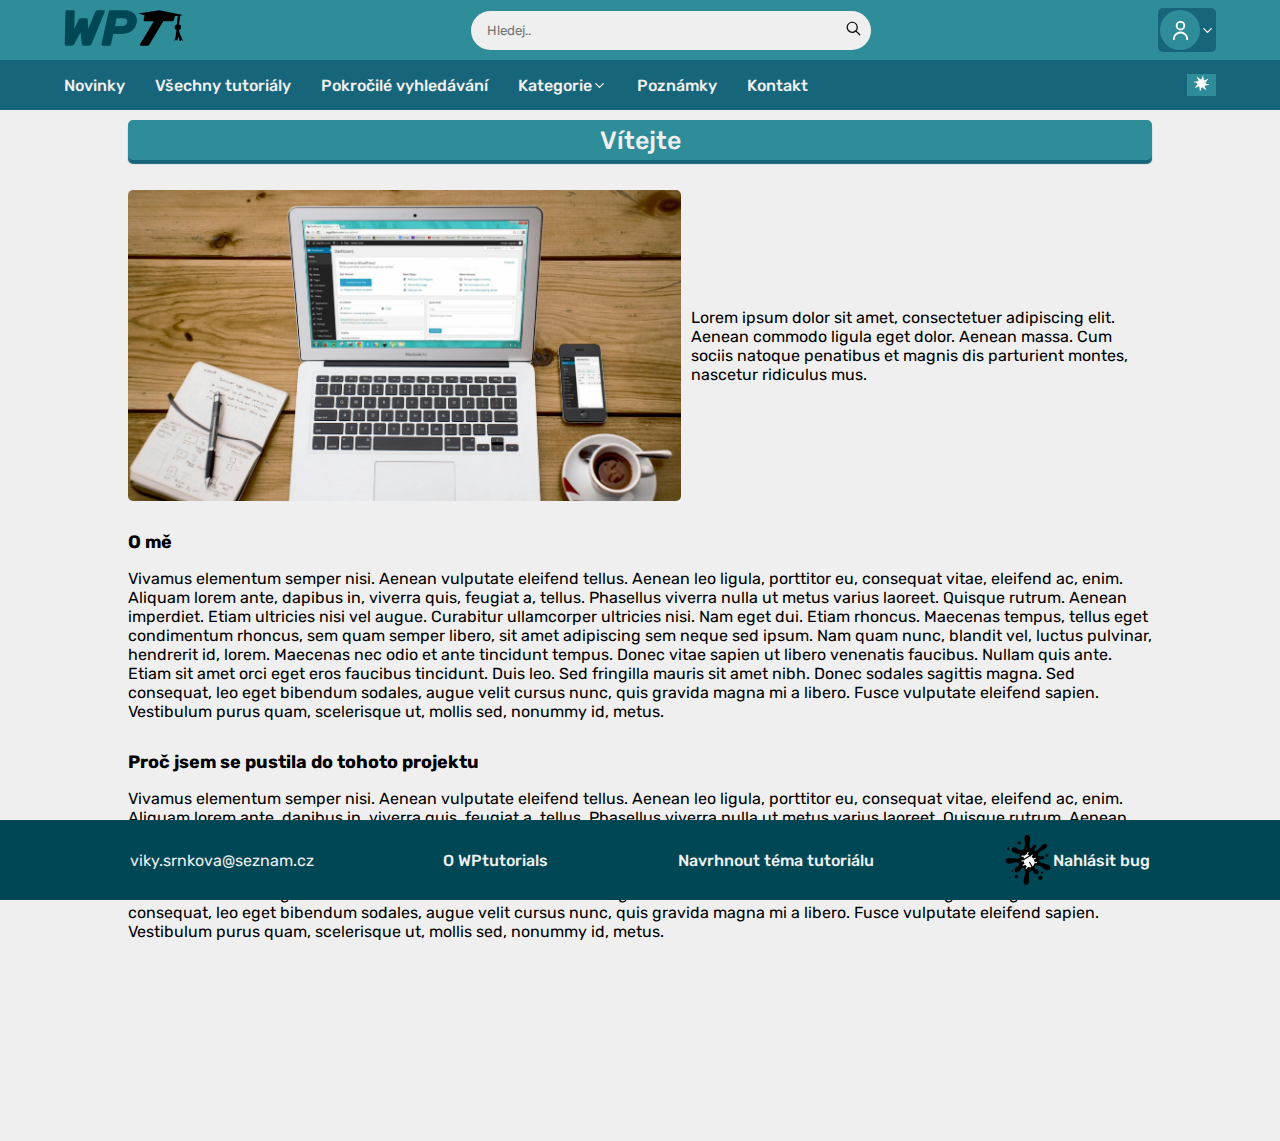
<file: index.html>
<!DOCTYPE html>
<html data-theme="light" lang="cs">
  <head>
    <meta name="viewport" content="width=device-width, initial-scale=1.0" />
    <title>WPtutorials</title>
    <link rel="preconnect" href="https://fonts.googleapis.com" />
    <link rel="preconnect" href="https://fonts.gstatic.com" crossorigin />
    <link
      href="https://fonts.googleapis.com/css2?family=Rubik:ital,wght@0,300;0,400;0,500;0,600;0,700;0,800;0,900;1,300;1,400;1,500;1,600;1,700;1,800;1,900&display=swap"
      rel="stylesheet"
    />
    <link
      rel="stylesheet"
      href="https://cdnjs.cloudflare.com/ajax/libs/font-awesome/4.7.0/css/font-awesome.min.css"
    />
    <link rel="stylesheet" href="/styles.css" />
  </head>
  <body>
    <header>
      <div class="top-line-content">
        <a href="/index.html">
          <img src="/img/WPT.svg" alt="logo" width="120" />
        </a>
        <div class="hamburger-menu">
          <button
            class="dark-mode-switch"
            type="button"
            aria-label="toggle dark mode"
          >
            <img src="/img/sun.svg" alt="sun" height="17" class="filter-w" />
          </button>
          <div class="search-items-b">
            <input
              class="search-container"
              type="text"
              placeholder="Hledej.."
              name="search"
            />
            <button class="search-button">
              <img src="/img/search.svg" alt="search" width="15" height="15" />
            </button>
          </div>
          <div class="bottom-line-burger">
            <div class="bottom-line-content-burger">
              <div class="bottom-line-anchors-burger">
                <a href="/index.html">Novinky</a>
                <a href="/archive.html">Všechny tutoriály</a>
                <a href="/page.html">Pokročilé vyhledávání</a>
                <a href="/archive.html">Kategorie </a>
                <a href="#todo-list">Poznámky</a>
                <a href="/contact.html">Kontakt</a>
              </div>
            </div>
          </div>
        </div>
        <div class="search-items">
          <input
            class="search-container"
            type="text"
            placeholder="Hledej.."
            name="search"
          />
          <button class="search-button">
            <img src="/img/search.svg" alt="search" width="15" height="15" />
          </button>
        </div>
        <div class="end-items">
          <div class="hamburger-icon">
            <div class="bar"></div>
            <div class="bar"></div>
            <div class="bar"></div>
          </div>
          <div class="user-drop" id="userDropdown" onclick="toggleDropdown()">
            <button type="button">
              <img
                src="/img/user.svg"
                alt="user"
                height="23"
                class="filter-w"
              />
            </button>
            <img
              src="/img/arrow.svg"
              alt="arrow"
              height="15"
              class="filter-w"
            />
            <div id="userDropdownContent" class="dropdown-content">
              <p>VikyVixxxen</p>
              <a href="#profile">Profil</a>
              <a href="#settings">Nastavení</a>
              <a href="#saved">Uložené</a>
              <a href="#logout">Odhlásit se</a>
            </div>
          </div>
        </div>
      </div>
      <div class="bottom-line">
        <div class="bottom-line-content">
          <div class="bottom-line-anchors">
            <a href="/index.html">Novinky</a>
            <a href="/archive.html">Všechny tutoriály</a>
            <a href="/page.html">Pokročilé vyhledávání</a>
            <div
              class="category-drop"
              id="categoryDropdown"
              onclick="toggleDropdownCat()"
            >
              <p class="cat-arrow">
                Kategorie
                <img
                  src="img/arrow.svg"
                  alt="arrow"
                  height="15"
                  class="filter-w"
                />
              </p>
              <div id="categoryDropdownContent" class="dropdown-content-cat">
                <a href="#styles">styly</a>
                <a href="#safety">bezpečnost</a>
                <a href="#navigation">navigace</a>
                <a href="#elements">prvky</a>
                <a href="#theme">šablona</a>
              </div>
            </div>
            <a href="#todo-list">Poznámky</a>
            <a href="/contact.html">Kontakt</a>
          </div>
          <div class="end-items-bottom">
            <button
              class="dark-mode-switch"
              type="button"
              data-theme-toggle
              aria-label="toggle dark mode"
            >
              <img src="/img/sun.svg" alt="sun" height="17" class="filter-w" />
            </button>
          </div>
        </div>
      </div>
    </header>
    <main>
      <header class="page-title">
        <h1 class="heading">Vítejte</h1>
      </header>
      <article class="content">
        <div class="container">
          <div class="home-look">
            <img class="home-img" src="img/intro.jpg" alt="image" />
            <p>
              Lorem ipsum dolor sit amet, consectetuer adipiscing elit. Aenean
              commodo ligula eget dolor. Aenean massa. Cum sociis natoque
              penatibus et magnis dis parturient montes, nascetur ridiculus mus.
            </p>
          </div>

          <h5 class="mt-5">O mě</h5>
          <p>
            Vivamus elementum semper nisi. Aenean vulputate eleifend tellus.
            Aenean leo ligula, porttitor eu, consequat vitae, eleifend ac, enim.
            Aliquam lorem ante, dapibus in, viverra quis, feugiat a, tellus.
            Phasellus viverra nulla ut metus varius laoreet. Quisque rutrum.
            Aenean imperdiet. Etiam ultricies nisi vel augue. Curabitur
            ullamcorper ultricies nisi. Nam eget dui. Etiam rhoncus. Maecenas
            tempus, tellus eget condimentum rhoncus, sem quam semper libero, sit
            amet adipiscing sem neque sed ipsum. Nam quam nunc, blandit vel,
            luctus pulvinar, hendrerit id, lorem. Maecenas nec odio et ante
            tincidunt tempus. Donec vitae sapien ut libero venenatis faucibus.
            Nullam quis ante. Etiam sit amet orci eget eros faucibus tincidunt.
            Duis leo. Sed fringilla mauris sit amet nibh. Donec sodales sagittis
            magna. Sed consequat, leo eget bibendum sodales, augue velit cursus
            nunc, quis gravida magna mi a libero. Fusce vulputate eleifend
            sapien. Vestibulum purus quam, scelerisque ut, mollis sed, nonummy
            id, metus.
          </p>
          <h5 class="mt-5">Proč jsem se pustila do tohoto projektu</h5>
          <p>
            Vivamus elementum semper nisi. Aenean vulputate eleifend tellus.
            Aenean leo ligula, porttitor eu, consequat vitae, eleifend ac, enim.
            Aliquam lorem ante, dapibus in, viverra quis, feugiat a, tellus.
            Phasellus viverra nulla ut metus varius laoreet. Quisque rutrum.
            Aenean imperdiet. Etiam ultricies nisi vel augue. Curabitur
            ullamcorper ultricies nisi. Nam eget dui. Etiam rhoncus. Maecenas
            tempus, tellus eget condimentum rhoncus, sem quam semper libero, sit
            amet adipiscing sem neque sed ipsum. Nam quam nunc, blandit vel,
            luctus pulvinar, hendrerit id, lorem. Maecenas nec odio et ante
            tincidunt tempus. Donec vitae sapien ut libero venenatis faucibus.
            Nullam quis ante. Etiam sit amet orci eget eros faucibus tincidunt.
            Duis leo. Sed fringilla mauris sit amet nibh. Donec sodales sagittis
            magna. Sed consequat, leo eget bibendum sodales, augue velit cursus
            nunc, quis gravida magna mi a libero. Fusce vulputate eleifend
            sapien. Vestibulum purus quam, scelerisque ut, mollis sed, nonummy
            id, metus.
          </p>
        </div>
      </article>
    </main>

    <footer class="actual-footer">
      <p class="left">viky.srnkova@seznam.cz</p>
      <a href="#about" class="right">O WPtutorials</a>
      <a href="#demand" class="left">Navrhnout téma tutoriálu</a>
      <div class="footer-bug">
        <div class="bugsplat">
          <img src="/img/bug.svg" alt="bug" height="17" class="filter-white" />
        </div>
        <a href="#bug" class="right">Nahlásit bug</a>
      </div>
      <script src="/main.js"></script>
    </footer>
  </body>
</html>
</file>
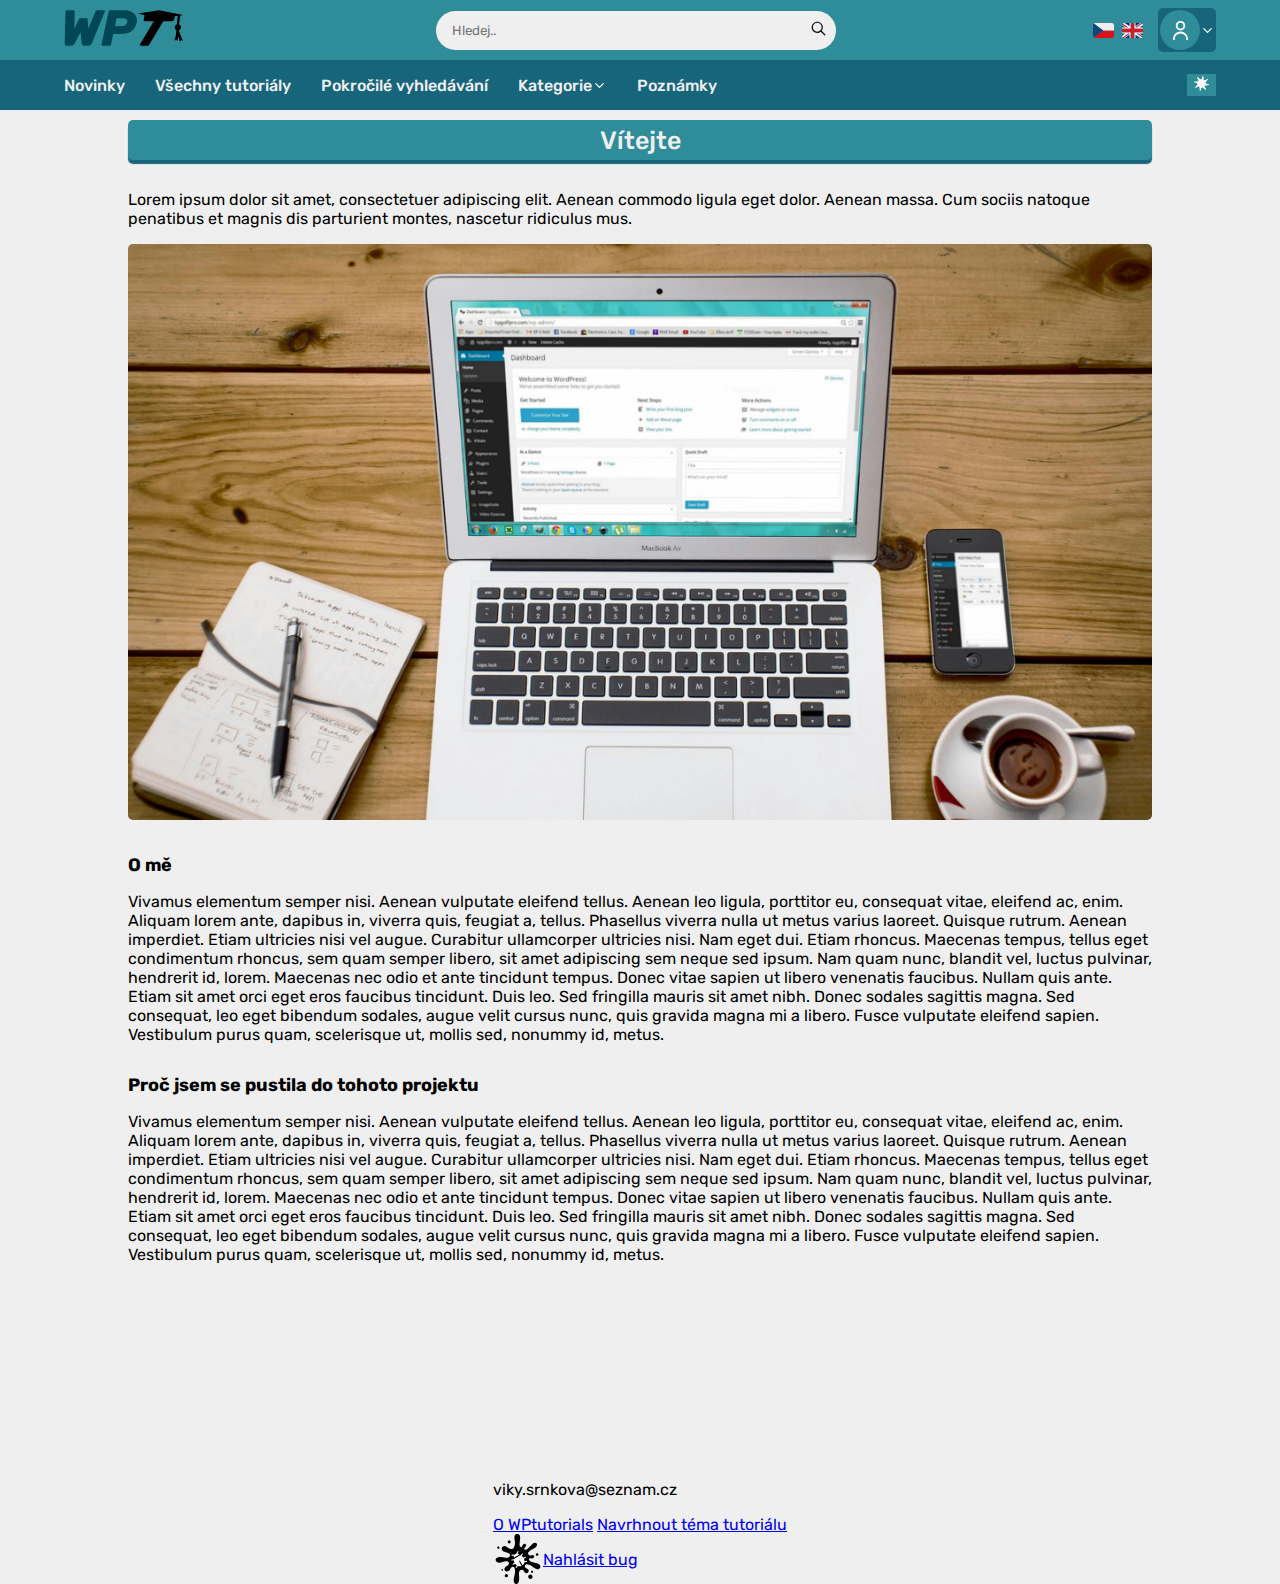
<file: cz/index.html>
<!DOCTYPE html>
<html data-theme="light">
  <head>
    <meta name="viewport" content="width=device-width, initial-scale=1.0" />
    <title>WPtutorials</title>
    <link rel="preconnect" href="https://fonts.googleapis.com" />
    <link rel="preconnect" href="https://fonts.gstatic.com" crossorigin />
    <link
      href="https://fonts.googleapis.com/css2?family=Rubik:ital,wght@0,300;0,400;0,500;0,600;0,700;0,800;0,900;1,300;1,400;1,500;1,600;1,700;1,800;1,900&display=swap"
      rel="stylesheet"
    />
    <link
      rel="stylesheet"
      href="https://cdnjs.cloudflare.com/ajax/libs/font-awesome/4.7.0/css/font-awesome.min.css"
    />
    <link rel="stylesheet" href="../styles.css" />
  </head>
  <body>
    <header class="czech">
      <div class="top-line-content">
        <a href="/cz/index.html">
          <img src="/img/WPT.svg" alt="logo" width="120" />
        </a>
        <div class="hamburger-menu">
          <button
            class="dark-mode-switch"
            type="button"
            aria-label="toggle dark mode"
          >
            <img src="/img/sun.svg" alt="sun" height="17" class="filter-w" />
          </button>
          <div class="search-items-b">
            <input
              class="search-container"
              type="text"
              placeholder="Hledej.."
              name="search"
            />
            <button class="search-button">
              <img src="/img/search.svg" alt="search" width="15" height="15" />
            </button>
          </div>
          <div class="bottom-line-burger">
            <div class="bottom-line-content-burger">
              <div class="bottom-line-anchors-burger">
                <a href="#news">Novinky</a>
                <a href="#archive">Všechny tutoriály</a>
                <a href="#search">Pokročilé vyhledávání</a>
                <a href="#categories">Kategorie </a>
                <a href="#todo-list">Poznámky</a>
              </div>
            </div>
          </div>
          <div class="flags-b">
            <img src="/img/czech.svg" alt="cz" height="21" id="czech-image-b" />
            <img
              src="/img/brit.svg"
              alt="eng"
              height="21"
              id="english-image-b"
            />
          </div>
        </div>

        <div class="search-items">
          <input
            class="search-container"
            type="text"
            placeholder="Hledej.."
            name="search"
          />
          <button class="search-button">
            <img src="/img/search.svg" alt="search" width="15" height="15" />
          </button>
        </div>

        <div class="end-items">
          <div class="flags">
            <img src="/img/czech.svg" alt="cz" height="21" id="czech-image" />
            <img src="/img/brit.svg" alt="eng" height="21" id="english-image" />
          </div>

          <div class="hamburger-icon">
            <div class="bar"></div>
            <div class="bar"></div>
            <div class="bar"></div>
          </div>
          <div class="user-drop" id="userDropdown" onclick="toggleDropdown()">
            <button type="button">
              <img
                src="/img/user.svg"
                alt="user"
                height="23"
                class="filter-w"
              />
            </button>
            <img
              src="/img/arrow.svg"
              alt="arrow"
              height="15"
              class="filter-w"
            />
            <div id="userDropdownContent" class="dropdown-content">
              <p>VikyVixxxen</p>
              <!-- Your dropdown content goes here -->
              <a href="#profile">Profil</a>
              <a href="#settings">Nastavení</a>
              <a href="#saved">Uložené</a>
              <a href="#logout">Odhlásit se</a>
            </div>
          </div>
        </div>
      </div>

      <div class="bottom-line">
        <div class="bottom-line-content">
          <div class="bottom-line-anchors">
            <a href="#news">Novinky</a>
            <a href="#archive">Všechny tutoriály</a>
            <a href="#search">Pokročilé vyhledávání</a>
            <div
              class="category-drop"
              id="categoryDropdown"
              onclick="toggleDropdownCat()"
            >
              <p class="cat-arrow">
                Kategorie
                <img
                  src="/img/arrow.svg"
                  alt="arrow"
                  height="15"
                  class="filter-w"
                />
              </p>
              <div id="categoryDropdownContent" class="dropdown-content-cat">
                <a href="#styles">styly</a>
                <a href="#safety">bezpečnost</a>
                <a href="#navigation">navigace</a>
                <a href="#elements">prvky</a>
                <a href="#theme">šablona</a>
              </div>
            </div>
            <a href="#todo-list">Poznámky</a>
          </div>
          <div class="end-items-bottom">
            <button
              class="dark-mode-switch"
              type="button"
              data-theme-toggle
              aria-label="toggle dark mode"
            >
              <img src="/img/sun.svg" alt="sun" height="17" class="filter-w" />
            </button>
          </div>
        </div>
      </div>
    </header>

    <main class="czech">
      <header class="page-title">
        <h1 class="heading">Vítejte</h1>
      </header>
      <article class="content">
        <div class="container">
          <p>
            Lorem ipsum dolor sit amet, consectetuer adipiscing elit. Aenean
            commodo ligula eget dolor. Aenean massa. Cum sociis natoque
            penatibus et magnis dis parturient montes, nascetur ridiculus mus.
          </p>
          <img class="home-img" src="../img/intro.jpg" alt="image" />

          <h5 class="mt-5">O mě</h5>
          <p>
            Vivamus elementum semper nisi. Aenean vulputate eleifend tellus.
            Aenean leo ligula, porttitor eu, consequat vitae, eleifend ac, enim.
            Aliquam lorem ante, dapibus in, viverra quis, feugiat a, tellus.
            Phasellus viverra nulla ut metus varius laoreet. Quisque rutrum.
            Aenean imperdiet. Etiam ultricies nisi vel augue. Curabitur
            ullamcorper ultricies nisi. Nam eget dui. Etiam rhoncus. Maecenas
            tempus, tellus eget condimentum rhoncus, sem quam semper libero, sit
            amet adipiscing sem neque sed ipsum. Nam quam nunc, blandit vel,
            luctus pulvinar, hendrerit id, lorem. Maecenas nec odio et ante
            tincidunt tempus. Donec vitae sapien ut libero venenatis faucibus.
            Nullam quis ante. Etiam sit amet orci eget eros faucibus tincidunt.
            Duis leo. Sed fringilla mauris sit amet nibh. Donec sodales sagittis
            magna. Sed consequat, leo eget bibendum sodales, augue velit cursus
            nunc, quis gravida magna mi a libero. Fusce vulputate eleifend
            sapien. Vestibulum purus quam, scelerisque ut, mollis sed, nonummy
            id, metus.
          </p>
          <h5 class="mt-5">Proč jsem se pustila do tohoto projektu</h5>
          <p>
            Vivamus elementum semper nisi. Aenean vulputate eleifend tellus.
            Aenean leo ligula, porttitor eu, consequat vitae, eleifend ac, enim.
            Aliquam lorem ante, dapibus in, viverra quis, feugiat a, tellus.
            Phasellus viverra nulla ut metus varius laoreet. Quisque rutrum.
            Aenean imperdiet. Etiam ultricies nisi vel augue. Curabitur
            ullamcorper ultricies nisi. Nam eget dui. Etiam rhoncus. Maecenas
            tempus, tellus eget condimentum rhoncus, sem quam semper libero, sit
            amet adipiscing sem neque sed ipsum. Nam quam nunc, blandit vel,
            luctus pulvinar, hendrerit id, lorem. Maecenas nec odio et ante
            tincidunt tempus. Donec vitae sapien ut libero venenatis faucibus.
            Nullam quis ante. Etiam sit amet orci eget eros faucibus tincidunt.
            Duis leo. Sed fringilla mauris sit amet nibh. Donec sodales sagittis
            magna. Sed consequat, leo eget bibendum sodales, augue velit cursus
            nunc, quis gravida magna mi a libero. Fusce vulputate eleifend
            sapien. Vestibulum purus quam, scelerisque ut, mollis sed, nonummy
            id, metus.
          </p>
        </div>
      </article>
    </main>

    <footer class="czech">
      <p class="left">viky.srnkova@seznam.cz</p>
      <a href="#about" class="right">O WPtutorials</a>
      <a href="#demand" class="left">Navrhnout téma tutoriálu</a>
      <div class="footer-bug">
        <div class="bugsplat">
          <img src="/img/bug.svg" alt="bug" height="17" class="filter-white" />
        </div>
        <a href="#bug" class="right">Nahlásit bug</a>
      </div>

      <script src="../main.js"></script>
    </footer>
  </body>
</html>
</file>
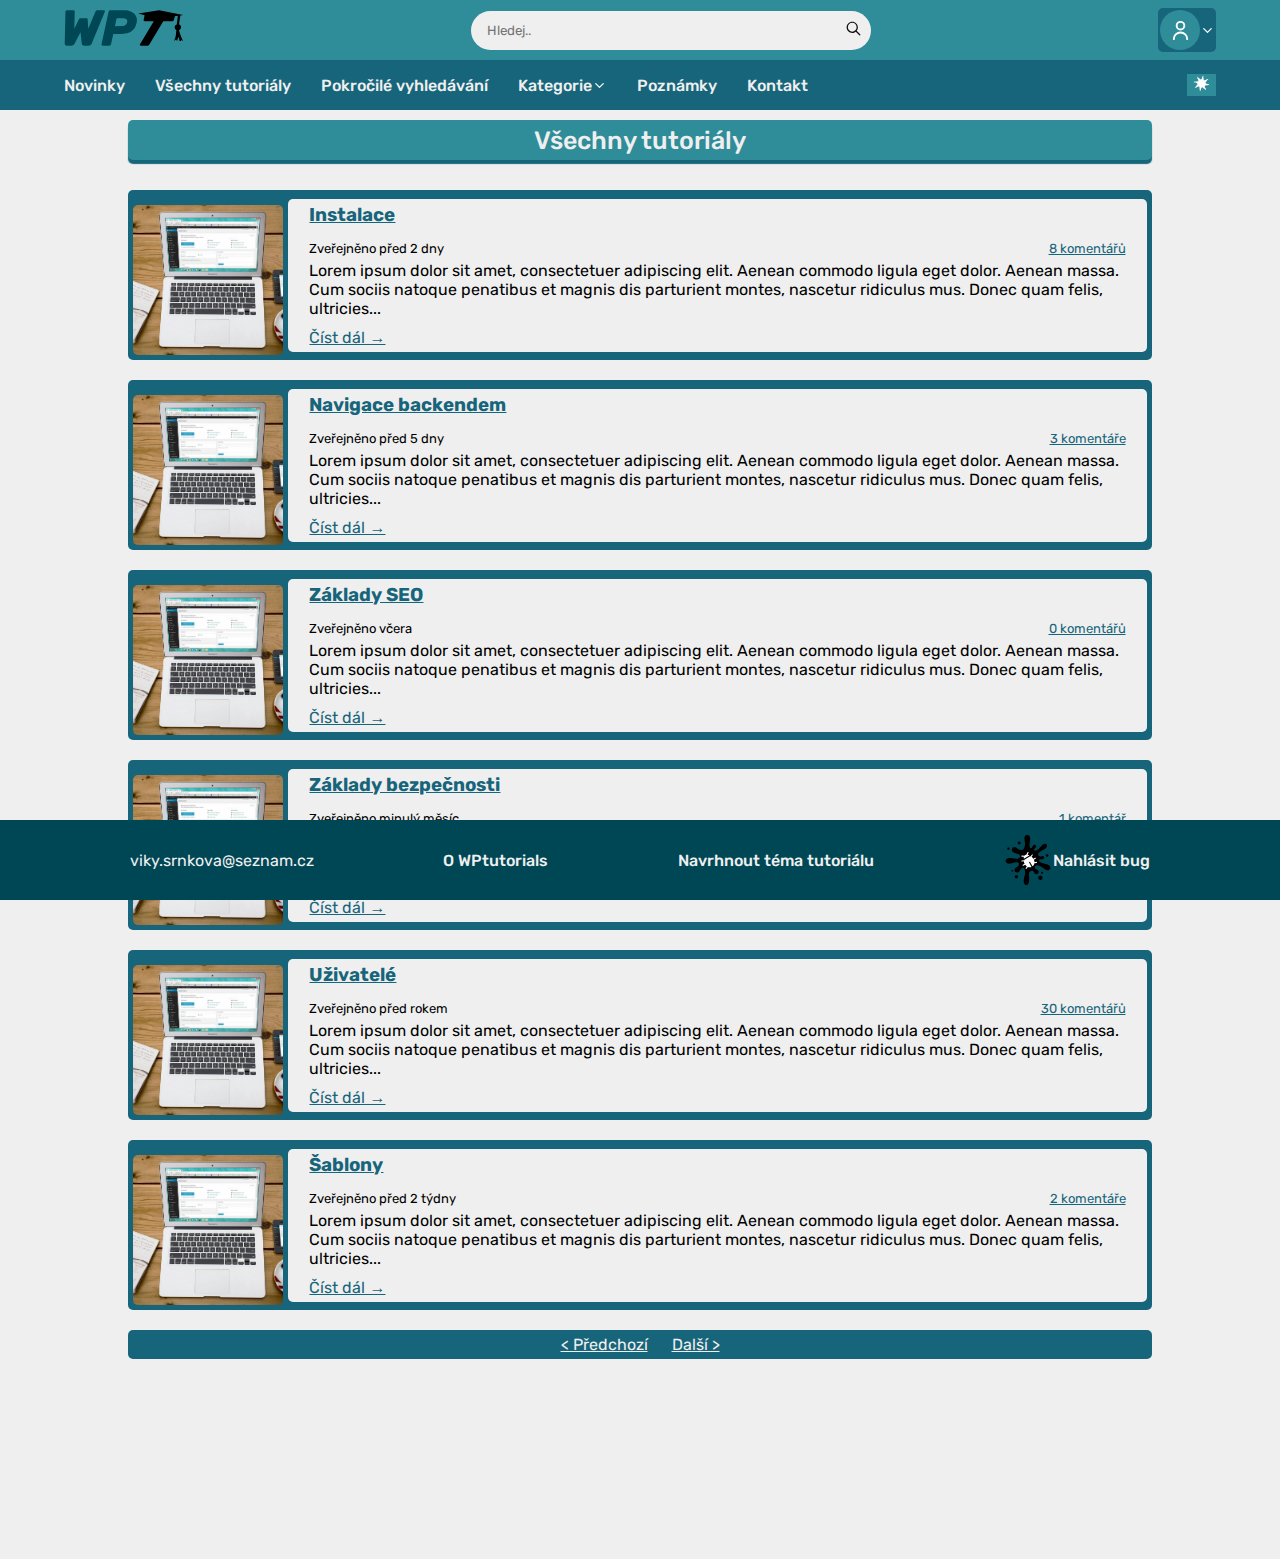
<file: archive.html>
<!DOCTYPE html>
<html data-theme="light" lang="cs">
  <head>
    <meta name="viewport" content="width=device-width, initial-scale=1.0" />
    <title>WPtutorials</title>
    <link rel="preconnect" href="https://fonts.googleapis.com" />
    <link rel="preconnect" href="https://fonts.gstatic.com" crossorigin />
    <link
      href="https://fonts.googleapis.com/css2?family=Rubik:ital,wght@0,300;0,400;0,500;0,600;0,700;0,800;0,900;1,300;1,400;1,500;1,600;1,700;1,800;1,900&display=swap"
      rel="stylesheet"
    />
    <link
      rel="stylesheet"
      href="https://cdnjs.cloudflare.com/ajax/libs/font-awesome/4.7.0/css/font-awesome.min.css"
    />
    <link rel="stylesheet" href="/styles.css" />
  </head>
  <body>
    <header>
      <div class="top-line-content">
        <a href="/index.html">
          <img src="/img/WPT.svg" alt="logo" width="120" />
        </a>
        <div class="hamburger-menu">
          <button
            class="dark-mode-switch"
            type="button"
            aria-label="toggle dark mode"
          >
            <img src="/img/sun.svg" alt="sun" height="17" class="filter-w" />
          </button>
          <div class="search-items-b">
            <input
              class="search-container"
              type="text"
              placeholder="Hledej.."
              name="search"
            />
            <button class="search-button">
              <img src="/img/search.svg" alt="search" width="15" height="15" />
            </button>
          </div>
          <div class="bottom-line-burger">
            <div class="bottom-line-content-burger">
              <div class="bottom-line-anchors-burger">
                <a href="/index.html">Novinky</a>
                <a href="/archive.html">Všechny tutoriály</a>
                <a href="/page.html">Pokročilé vyhledávání</a>
                <a href="/archive.html">Kategorie </a>
                <a href="#todo-list">Poznámky</a>
                <a href="/contact.html">Kontakt</a>
              </div>
            </div>
          </div>
        </div>
        <div class="search-items">
          <input
            class="search-container"
            type="text"
            placeholder="Hledej.."
            name="search"
          />
          <button class="search-button">
            <img src="/img/search.svg" alt="search" width="15" height="15" />
          </button>
        </div>
        <div class="end-items">
          <div class="hamburger-icon">
            <div class="bar"></div>
            <div class="bar"></div>
            <div class="bar"></div>
          </div>
          <div class="user-drop" id="userDropdown" onclick="toggleDropdown()">
            <button type="button">
              <img
                src="/img/user.svg"
                alt="user"
                height="23"
                class="filter-w"
              />
            </button>
            <img
              src="/img/arrow.svg"
              alt="arrow"
              height="15"
              class="filter-w"
            />
            <div id="userDropdownContent" class="dropdown-content">
              <p>VikyVixxxen</p>
              <a href="#profile">Profil</a>
              <a href="#settings">Nastavení</a>
              <a href="#saved">Uložené</a>
              <a href="#logout">Odhlásit se</a>
            </div>
          </div>
        </div>
      </div>
      <div class="bottom-line">
        <div class="bottom-line-content">
          <div class="bottom-line-anchors">
            <a href="/index.html">Novinky</a>
            <a href="/archive.html">Všechny tutoriály</a>
            <a href="/page.html">Pokročilé vyhledávání</a>
            <div
              class="category-drop"
              id="categoryDropdown"
              onclick="toggleDropdownCat()"
            >
              <p class="cat-arrow">
                Kategorie
                <img
                  src="img/arrow.svg"
                  alt="arrow"
                  height="15"
                  class="filter-w"
                />
              </p>
              <div id="categoryDropdownContent" class="dropdown-content-cat">
                <a href="#styles">styly</a>
                <a href="#safety">bezpečnost</a>
                <a href="#navigation">navigace</a>
                <a href="#elements">prvky</a>
                <a href="#theme">šablona</a>
              </div>
            </div>
            <a href="#todo-list">Poznámky</a>
            <a href="/contact.html">Kontakt</a>
          </div>
          <div class="end-items-bottom">
            <button
              class="dark-mode-switch"
              type="button"
              data-theme-toggle
              aria-label="toggle dark mode"
            >
              <img src="/img/sun.svg" alt="sun" height="17" class="filter-w" />
            </button>
          </div>
        </div>
      </div>
    </header>
    <main>
      <header class="page-title">
        <h1 class="heading">Všechny tutoriály</h1>
      </header>
      <section class="content">
        <div class="container">
          <div class="post">
            <img class="post-thumb" src="img/intro.jpg" alt="image" />
            <div class="post-body">
              <h3 class="post-title">
                <a href="single.html">Instalace</a>
              </h3>
              <div class="post-meta">
                <span class="post-date">Zveřejněno před 2 dny</span
                ><span class="post-comment"><a href="#">8 komentářů</a></span>
              </div>
              <div class="post-intro">
                Lorem ipsum dolor sit amet, consectetuer adipiscing elit. Aenean
                commodo ligula eget dolor. Aenean massa. Cum sociis natoque
                penatibus et magnis dis parturient montes, nascetur ridiculus
                mus. Donec quam felis, ultricies...
              </div>
              <a class="more-link" href="single.html">Číst dál &rarr;</a>
            </div>
          </div>
          <div class="post">
            <img class="post-thumb" src="img/intro.jpg" alt="image" />
            <div class="post-body">
              <h3 class="post-title">
                <a href="single.html">Navigace backendem</a>
              </h3>
              <div class="post-meta">
                <span class="post-date">Zveřejněno před 5 dny</span
                ><span class="post-comment"><a href="#">3 komentáře</a></span>
              </div>
              <div class="post-intro">
                Lorem ipsum dolor sit amet, consectetuer adipiscing elit. Aenean
                commodo ligula eget dolor. Aenean massa. Cum sociis natoque
                penatibus et magnis dis parturient montes, nascetur ridiculus
                mus. Donec quam felis, ultricies...
              </div>
              <a class="more-link" href="post.html">Číst dál &rarr;</a>
            </div>
          </div>

          <div class="post">
            <img class="post-thumb" src="img/intro.jpg" alt="image" />
            <div class="post-body">
              <h3 class="post-title">
                <a href="single.html">Základy SEO</a>
              </h3>
              <div class="post-meta">
                <span class="post-date">Zveřejněno včera</span
                ><span class="post-comment"><a href="#">0 komentářů</a></span>
              </div>
              <div class="post-intro">
                Lorem ipsum dolor sit amet, consectetuer adipiscing elit. Aenean
                commodo ligula eget dolor. Aenean massa. Cum sociis natoque
                penatibus et magnis dis parturient montes, nascetur ridiculus
                mus. Donec quam felis, ultricies...
              </div>
              <a class="more-link" href="post.html">Číst dál &rarr;</a>
            </div>
          </div>
          <div class="post">
            <img class="post-thumb" src="img/intro.jpg" alt="image" />
            <div class="post-body">
              <h3 class="post-title">
                <a href="single.html">Základy bezpečnosti</a>
              </h3>
              <div class="post-meta">
                <span class="post-date">Zveřejněno minulý měsíc</span
                ><span class="post-comment"><a href="#">1 komentář</a></span>
              </div>
              <div class="post-intro">
                Lorem ipsum dolor sit amet, consectetuer adipiscing elit. Aenean
                commodo ligula eget dolor. Aenean massa. Cum sociis natoque
                penatibus et magnis dis parturient montes, nascetur ridiculus
                mus. Donec quam felis, ultricies...
              </div>
              <a class="more-link" href="post.html">Číst dál &rarr;</a>
            </div>
          </div>
          <div class="post">
            <img class="post-thumb" src="img/intro.jpg" alt="image" />
            <div class="post-body">
              <h3 class="post-title">
                <a href="single.html">Uživatelé</a>
              </h3>
              <div class="post-meta">
                <span class="post-date">Zveřejněno před rokem</span
                ><span class="post-comment"><a href="#">30 komentářů</a></span>
              </div>
              <div class="post-intro">
                Lorem ipsum dolor sit amet, consectetuer adipiscing elit. Aenean
                commodo ligula eget dolor. Aenean massa. Cum sociis natoque
                penatibus et magnis dis parturient montes, nascetur ridiculus
                mus. Donec quam felis, ultricies...
              </div>
              <a class="more-link" href="post.html">Číst dál &rarr;</a>
            </div>
          </div>
          <div class="post">
            <img class="post-thumb" src="img/intro.jpg" alt="image" />
            <div class="post-body">
              <h3 class="post-title">
                <a href="single.html">Šablony</a>
              </h3>
              <div class="post-meta">
                <span class="post-date">Zveřejněno před 2 týdny</span
                ><span class="post-comment"><a href="#">2 komentáře</a></span>
              </div>
              <div class="post-intro">
                Lorem ipsum dolor sit amet, consectetuer adipiscing elit. Aenean
                commodo ligula eget dolor. Aenean massa. Cum sociis natoque
                penatibus et magnis dis parturient montes, nascetur ridiculus
                mus. Donec quam felis, ultricies...
              </div>
              <a class="more-link" href="post.html">Číst dál &rarr;</a>
            </div>
          </div>
          <nav class="archive-nav">
            <a class="nav-link-prev" href="#"> &lt; Předchozí</a>
            <a class="nav-link-next" href="archive.html">Další &gt;</a>
          </nav>
        </div>
      </section>
    </main>

    <footer class="actual-footer">
      <p class="left">viky.srnkova@seznam.cz</p>
      <a href="#about" class="right">O WPtutorials</a>
      <a href="#demand" class="left">Navrhnout téma tutoriálu</a>
      <div class="footer-bug">
        <div class="bugsplat">
          <img src="/img/bug.svg" alt="bug" height="17" class="filter-white" />
        </div>
        <a href="#bug" class="right">Nahlásit bug</a>
      </div>

      <script src="/main.js"></script>
    </footer>
  </body>
</html>
</file>
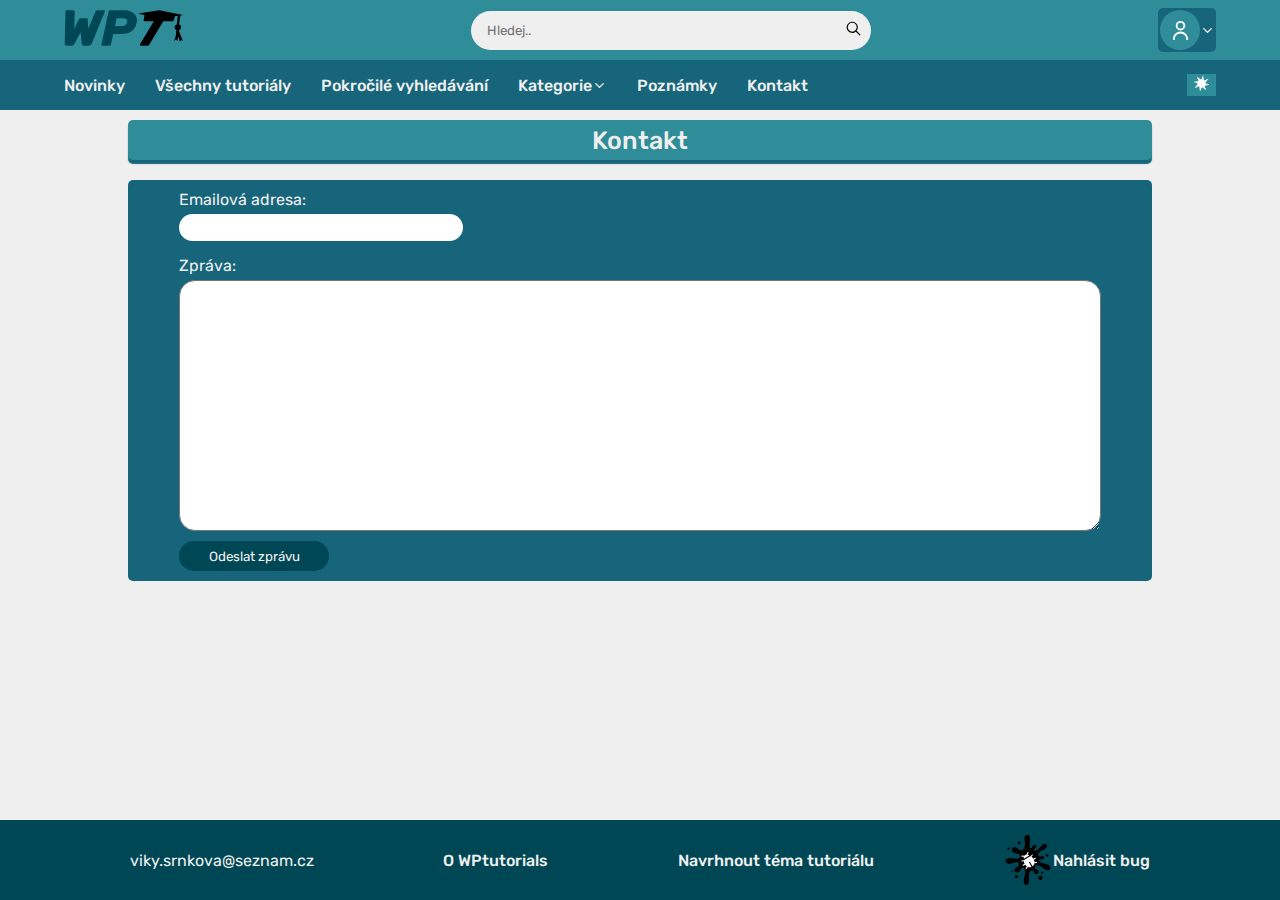
<file: contact.html>
<!DOCTYPE html>
<html data-theme="light" lang="cs">
  <head>
    <meta name="viewport" content="width=device-width, initial-scale=1.0" />
    <title>WPtutorials</title>
    <link rel="preconnect" href="https://fonts.googleapis.com" />
    <link rel="preconnect" href="https://fonts.gstatic.com" crossorigin />
    <link
      href="https://fonts.googleapis.com/css2?family=Rubik:ital,wght@0,300;0,400;0,500;0,600;0,700;0,800;0,900;1,300;1,400;1,500;1,600;1,700;1,800;1,900&display=swap"
      rel="stylesheet"
    />
    <link
      rel="stylesheet"
      href="https://cdnjs.cloudflare.com/ajax/libs/font-awesome/4.7.0/css/font-awesome.min.css"
    />
    <link rel="stylesheet" href="/styles.css" />
  </head>
  <body>
    <header>
      <div class="top-line-content">
        <a href="/index.html">
          <img src="/img/WPT.svg" alt="logo" width="120" />
        </a>
        <div class="hamburger-menu">
          <button
            class="dark-mode-switch"
            type="button"
            aria-label="toggle dark mode"
          >
            <img src="/img/sun.svg" alt="sun" height="17" class="filter-w" />
          </button>
          <div class="search-items-b">
            <input
              class="search-container"
              type="text"
              placeholder="Hledej.."
              name="search"
            />
            <button class="search-button">
              <img src="/img/search.svg" alt="search" width="15" height="15" />
            </button>
          </div>
          <div class="bottom-line-burger">
            <div class="bottom-line-content-burger">
              <div class="bottom-line-anchors-burger">
                <a href="/index.html">Novinky</a>
                <a href="/archive.html">Všechny tutoriály</a>
                <a href="/page.html">Pokročilé vyhledávání</a>
                <a href="/archive.html">Kategorie </a>
                <a href="#todo-list">Poznámky</a>
                <a href="/contact.html">Kontakt</a>
              </div>
            </div>
          </div>
        </div>
        <div class="search-items">
          <input
            class="search-container"
            type="text"
            placeholder="Hledej.."
            name="search"
          />
          <button class="search-button">
            <img src="/img/search.svg" alt="search" width="15" height="15" />
          </button>
        </div>
        <div class="end-items">
          <div class="hamburger-icon">
            <div class="bar"></div>
            <div class="bar"></div>
            <div class="bar"></div>
          </div>
          <div class="user-drop" id="userDropdown" onclick="toggleDropdown()">
            <button type="button">
              <img
                src="/img/user.svg"
                alt="user"
                height="23"
                class="filter-w"
              />
            </button>
            <img
              src="/img/arrow.svg"
              alt="arrow"
              height="15"
              class="filter-w"
            />
            <div id="userDropdownContent" class="dropdown-content">
              <p>VikyVixxxen</p>
              <a href="#profile">Profil</a>
              <a href="#settings">Nastavení</a>
              <a href="#saved">Uložené</a>
              <a href="#logout">Odhlásit se</a>
            </div>
          </div>
        </div>
      </div>
      <div class="bottom-line">
        <div class="bottom-line-content">
          <div class="bottom-line-anchors">
            <a href="/index.html">Novinky</a>
            <a href="/archive.html">Všechny tutoriály</a>
            <a href="/page.html">Pokročilé vyhledávání</a>
            <div
              class="category-drop"
              id="categoryDropdown"
              onclick="toggleDropdownCat()"
            >
              <p class="cat-arrow">
                Kategorie
                <img
                  src="img/arrow.svg"
                  alt="arrow"
                  height="15"
                  class="filter-w"
                />
              </p>
              <div id="categoryDropdownContent" class="dropdown-content-cat">
                <a href="#styles">styly</a>
                <a href="#safety">bezpečnost</a>
                <a href="#navigation">navigace</a>
                <a href="#elements">prvky</a>
                <a href="#theme">šablona</a>
              </div>
            </div>
            <a href="#todo-list">Poznámky</a>
            <a href="/contact.html">Kontakt</a>
          </div>
          <div class="end-items-bottom">
            <button
              class="dark-mode-switch"
              type="button"
              data-theme-toggle
              aria-label="toggle dark mode"
            >
              <img src="/img/sun.svg" alt="sun" height="17" class="filter-w" />
            </button>
          </div>
        </div>
      </div>
    </header>
    <main>
      <header class="page-title">
        <h1 class="heading">Kontakt</h1>
      </header>
      <div class="container-con">
        <form class="form-box">
          <div class="form-group">
            <label for="email">Emailová adresa:</label>
            <input type="email" id="email" />
          </div>
          <div class="form-group">
            <label for="message">Zpráva:</label>
            <textarea id="message"></textarea>
          </div>
          <button type="submit" class="btn">Odeslat zprávu</button>
        </form>
      </div>
    </main>
    <footer class="actual-footer">
      <p class="left">viky.srnkova@seznam.cz</p>
      <a href="#about" class="right">O WPtutorials</a>
      <a href="#demand" class="left">Navrhnout téma tutoriálu</a>
      <div class="footer-bug">
        <div class="bugsplat">
          <img src="/img/bug.svg" alt="bug" height="17" class="filter-white" />
        </div>
        <a href="#bug" class="right">Nahlásit bug</a>
      </div>
      <script src="/main.js"></script>
    </footer>
  </body>
</html>
</file>
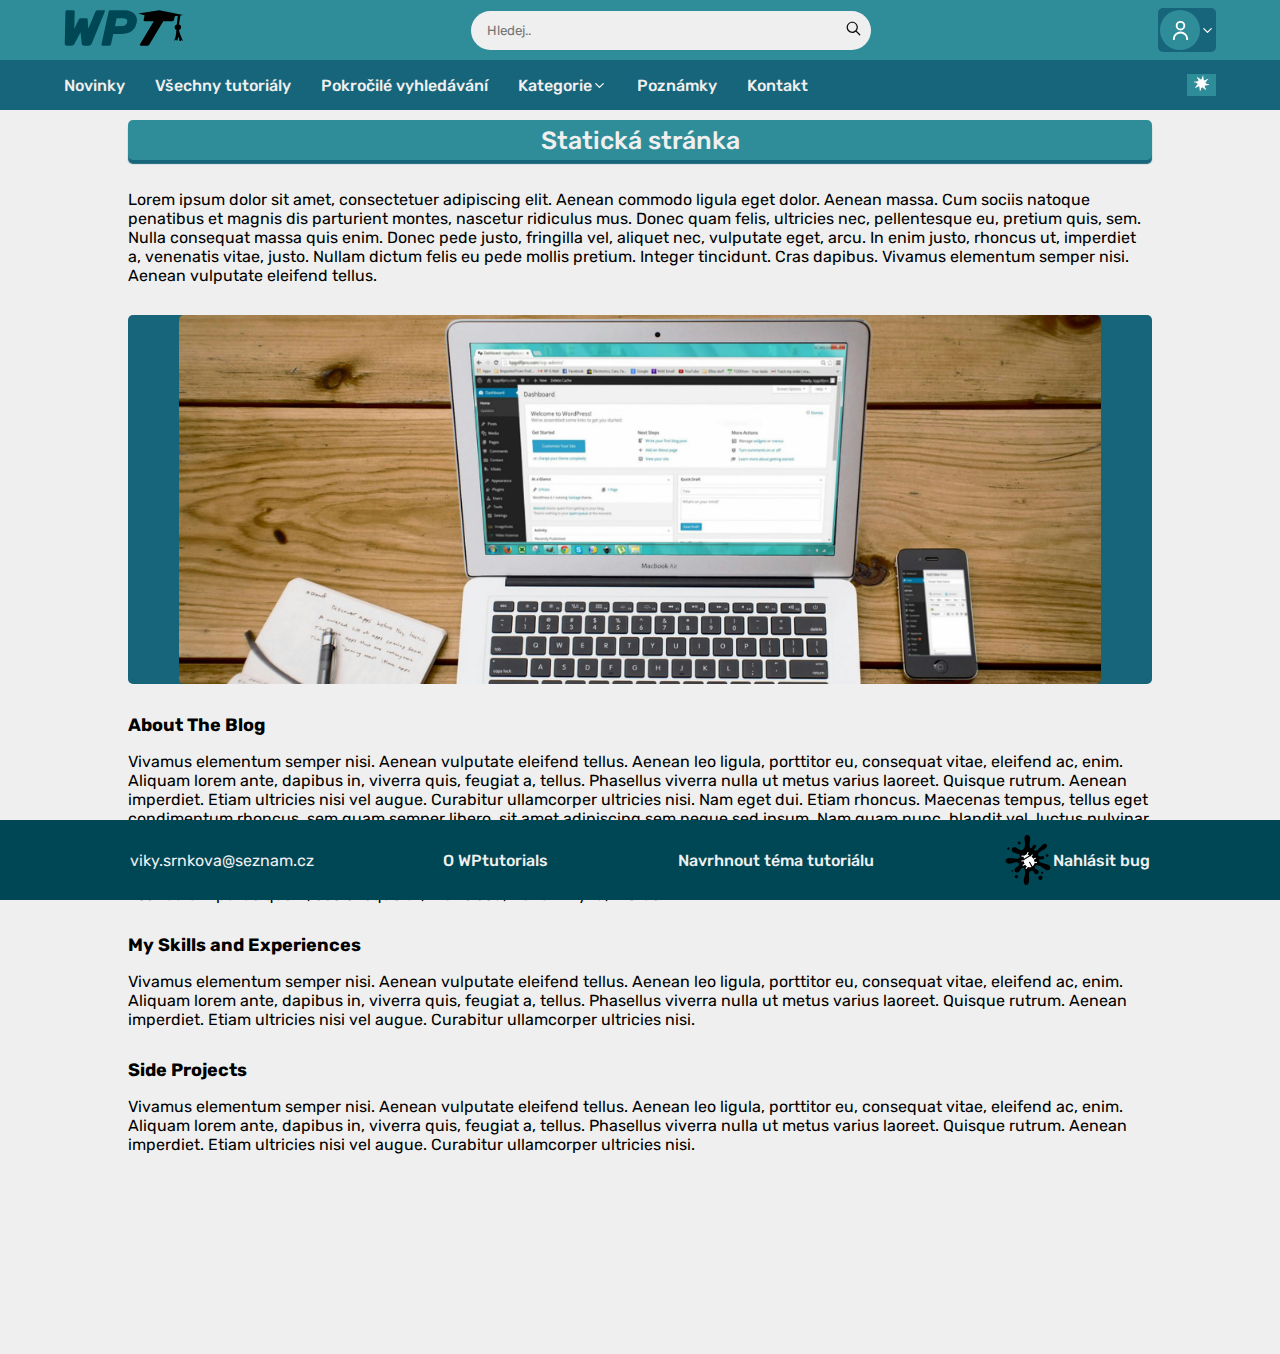
<file: page.html>
<!DOCTYPE html>
<html data-theme="light" lang="cs">
  <head>
    <meta name="viewport" content="width=device-width, initial-scale=1.0" />
    <title>WPtutorials</title>
    <link rel="preconnect" href="https://fonts.googleapis.com" />
    <link rel="preconnect" href="https://fonts.gstatic.com" crossorigin />
    <link
      href="https://fonts.googleapis.com/css2?family=Rubik:ital,wght@0,300;0,400;0,500;0,600;0,700;0,800;0,900;1,300;1,400;1,500;1,600;1,700;1,800;1,900&display=swap"
      rel="stylesheet"
    />
    <link
      rel="stylesheet"
      href="https://cdnjs.cloudflare.com/ajax/libs/font-awesome/4.7.0/css/font-awesome.min.css"
    />
    <link rel="stylesheet" href="/styles.css" />
  </head>
  <body>
    <header>
      <div class="top-line-content">
        <a href="/index.html">
          <img src="/img/WPT.svg" alt="logo" width="120" />
        </a>
        <div class="hamburger-menu">
          <button
            class="dark-mode-switch"
            type="button"
            aria-label="toggle dark mode"
          >
            <img src="/img/sun.svg" alt="sun" height="17" class="filter-w" />
          </button>
          <div class="search-items-b">
            <input
              class="search-container"
              type="text"
              placeholder="Hledej.."
              name="search"
            />
            <button class="search-button">
              <img src="/img/search.svg" alt="search" width="15" height="15" />
            </button>
          </div>
          <div class="bottom-line-burger">
            <div class="bottom-line-content-burger">
              <div class="bottom-line-anchors-burger">
                <a href="/index.html">Novinky</a>
                <a href="/archive.html">Všechny tutoriály</a>
                <a href="/page.html">Pokročilé vyhledávání</a>
                <a href="/archive.html">Kategorie </a>
                <a href="#todo-list">Poznámky</a>
                <a href="/contact.html">Kontakt</a>
              </div>
            </div>
          </div>
        </div>
        <div class="search-items">
          <input
            class="search-container"
            type="text"
            placeholder="Hledej.."
            name="search"
          />
          <button class="search-button">
            <img src="/img/search.svg" alt="search" width="15" height="15" />
          </button>
        </div>
        <div class="end-items">
          <div class="hamburger-icon">
            <div class="bar"></div>
            <div class="bar"></div>
            <div class="bar"></div>
          </div>
          <div class="user-drop" id="userDropdown" onclick="toggleDropdown()">
            <button type="button">
              <img
                src="/img/user.svg"
                alt="user"
                height="23"
                class="filter-w"
              />
            </button>
            <img
              src="/img/arrow.svg"
              alt="arrow"
              height="15"
              class="filter-w"
            />
            <div id="userDropdownContent" class="dropdown-content">
              <p>VikyVixxxen</p>
              <a href="#profile">Profil</a>
              <a href="#settings">Nastavení</a>
              <a href="#saved">Uložené</a>
              <a href="#logout">Odhlásit se</a>
            </div>
          </div>
        </div>
      </div>
      <div class="bottom-line">
        <div class="bottom-line-content">
          <div class="bottom-line-anchors">
            <a href="/index.html">Novinky</a>
            <a href="/archive.html">Všechny tutoriály</a>
            <a href="/page.html">Pokročilé vyhledávání</a>
            <div
              class="category-drop"
              id="categoryDropdown"
              onclick="toggleDropdownCat()"
            >
              <p class="cat-arrow">
                Kategorie
                <img
                  src="img/arrow.svg"
                  alt="arrow"
                  height="15"
                  class="filter-w"
                />
              </p>
              <div id="categoryDropdownContent" class="dropdown-content-cat">
                <a href="#styles">styly</a>
                <a href="#safety">bezpečnost</a>
                <a href="#navigation">navigace</a>
                <a href="#elements">prvky</a>
                <a href="#theme">šablona</a>
              </div>
            </div>
            <a href="#todo-list">Poznámky</a>
            <a href="/contact.html">Kontakt</a>
          </div>
          <div class="end-items-bottom">
            <button
              class="dark-mode-switch"
              type="button"
              data-theme-toggle
              aria-label="toggle dark mode"
            >
              <img src="/img/sun.svg" alt="sun" height="17" class="filter-w" />
            </button>
          </div>
        </div>
      </div>
    </header>
    <main>
      <header class="page-title">
        <h1 class="heading">Statická stránka</h1>
      </header>
      <div class="container">
        <p>
          Lorem ipsum dolor sit amet, consectetuer adipiscing elit. Aenean
          commodo ligula eget dolor. Aenean massa. Cum sociis natoque penatibus
          et magnis dis parturient montes, nascetur ridiculus mus. Donec quam
          felis, ultricies nec, pellentesque eu, pretium quis, sem. Nulla
          consequat massa quis enim. Donec pede justo, fringilla vel, aliquet
          nec, vulputate eget, arcu. In enim justo, rhoncus ut, imperdiet a,
          venenatis vitae, justo. Nullam dictum felis eu pede mollis pretium.
          Integer tincidunt. Cras dapibus. Vivamus elementum semper nisi. Aenean
          vulputate eleifend tellus.
        </p>
        <figure class="img-box">
          <img class="squished-img" src="img/intro.jpg" alt="image" />
        </figure>
        <h5 class="mt-5">About The Blog</h5>
        <p>
          Vivamus elementum semper nisi. Aenean vulputate eleifend tellus.
          Aenean leo ligula, porttitor eu, consequat vitae, eleifend ac, enim.
          Aliquam lorem ante, dapibus in, viverra quis, feugiat a, tellus.
          Phasellus viverra nulla ut metus varius laoreet. Quisque rutrum.
          Aenean imperdiet. Etiam ultricies nisi vel augue. Curabitur
          ullamcorper ultricies nisi. Nam eget dui. Etiam rhoncus. Maecenas
          tempus, tellus eget condimentum rhoncus, sem quam semper libero, sit
          amet adipiscing sem neque sed ipsum. Nam quam nunc, blandit vel,
          luctus pulvinar, hendrerit id, lorem. Maecenas nec odio et ante
          tincidunt tempus. Donec vitae sapien ut libero venenatis faucibus.
          Nullam quis ante. Etiam sit amet orci eget eros faucibus tincidunt.
          Duis leo. Sed fringilla mauris sit amet nibh. Donec sodales sagittis
          magna. Sed consequat, leo eget bibendum sodales, augue velit cursus
          nunc, quis gravida magna mi a libero. Fusce vulputate eleifend sapien.
          Vestibulum purus quam, scelerisque ut, mollis sed, nonummy id, metus.
        </p>
        <h5 class="mt-5">My Skills and Experiences</h5>
        <p>
          Vivamus elementum semper nisi. Aenean vulputate eleifend tellus.
          Aenean leo ligula, porttitor eu, consequat vitae, eleifend ac, enim.
          Aliquam lorem ante, dapibus in, viverra quis, feugiat a, tellus.
          Phasellus viverra nulla ut metus varius laoreet. Quisque rutrum.
          Aenean imperdiet. Etiam ultricies nisi vel augue. Curabitur
          ullamcorper ultricies nisi.
        </p>
        <h5 class="mt-5">Side Projects</h5>
        <p>
          Vivamus elementum semper nisi. Aenean vulputate eleifend tellus.
          Aenean leo ligula, porttitor eu, consequat vitae, eleifend ac, enim.
          Aliquam lorem ante, dapibus in, viverra quis, feugiat a, tellus.
          Phasellus viverra nulla ut metus varius laoreet. Quisque rutrum.
          Aenean imperdiet. Etiam ultricies nisi vel augue. Curabitur
          ullamcorper ultricies nisi.
        </p>
      </div>
    </main>

    <footer class="actual-footer">
      <p class="left">viky.srnkova@seznam.cz</p>
      <a href="#about" class="right">O WPtutorials</a>
      <a href="#demand" class="left">Navrhnout téma tutoriálu</a>
      <div class="footer-bug">
        <div class="bugsplat">
          <img src="/img/bug.svg" alt="bug" height="17" class="filter-white" />
        </div>
        <a href="#bug" class="right">Nahlásit bug</a>
      </div>
      <script src="/main.js"></script>
    </footer>
  </body>
</html>
</file>
<file: styles.css>
* {
  font-family: "Rubik", sans-serif;
}
[data-theme="light"] {
  --color-bg: #efefef;
  --color-fg: #000000;
  --link-color: #17657b;
  --hover-link: #004755;
}

[data-theme="dark"] {
  --color-bg: #313131;
  --color-fg: #efefef;
  --link-color: #4da9b5;
  --hover-link: #2f8d99;
}

body {
  width: 100%;
  height: 100vh;
  margin: 0px;
  display: flex;
  flex-direction: column;
  align-items: center;
  background-color: var(--color-bg);
  color: var(--color-fg);
}
header {
  display: flex;
  flex-direction: column;
  width: 100%;
  align-items: center;
  background-color: #2f8d99;
}

.top-line-content {
  width: 90%;
  display: flex;
  align-items: center;
  justify-content: space-between;
  height: 60px;
}
.top-line-content h1 a {
  text-decoration: none;
  color: black;
}
.search-items {
  display: flex;
  align-items: center;
}
.search-container {
  width: 347px;
  height: 37px;
  border-radius: 60px 0px 0px 60px;
  border: 0;
  padding-left: 16px;
  background-color: #efefef;
}
.search-button {
  height: 39px;
  width: 35px;
  border-radius: 0px 60px 60px 0px;
  border: none;
  background-color: #efefef;
  cursor: pointer;
}

.end-items {
  display: flex;
  align-items: center;
  justify-content: end;
  gap: 10px;
}
.flags {
  width: 50px;
  padding: 5px;
  border-radius: 5px;
  display: flex;
  align-items: center;
  justify-content: space-between;
}
.flags img {
  cursor: pointer;
}
.user-drop {
  width: 54px;
  background-color: #17657b;
  padding: 2px;
  border-radius: 5px;
  display: flex;
  align-items: center;
  justify-content: space-between;
  position: relative;
  cursor: pointer;
}

.user-drop button {
  border-radius: 100%;
  aspect-ratio: 1/1;
  background-color: #2f8d99;
  border: 0px;
  height: 40px;
  display: flex;
  justify-content: center;
  align-items: center;
  cursor: pointer;
}

.dropdown-content {
  display: none;
  position: absolute;
  top: 100%;
  right: -1px;
  background-color: #004755;
  min-width: 126px;
  box-shadow: 0px 4px 1px 0px #17657b;
  z-index: 1;
  padding: 10px 5px 10px 25px;
  border-radius: 5px;
  margin-top: 5px;
  cursor: default;
}
.dropdown-content a {
  color: #efefef;
  text-decoration: none;
  padding-bottom: 3px;
}
.dropdown-content a:hover {
  color: #2f8d99;
  padding-left: 1px;
}
.dropdown-content p {
  color: #2f8d99;
  text-decoration: none;
  margin-top: -2px;
  margin-left: -10px;
  font-weight: 700;
}

.show {
  display: flex;
  flex-direction: column;
}
.filter-w {
  filter: invert(99%) sepia(79%) saturate(0%) hue-rotate(80deg) brightness(105%)
    contrast(104%);
}

.bottom-line {
  width: 100%;
  background-color: #17657b;
  display: flex;
  justify-content: center;
  height: 50px;
}

.bottom-line-content {
  width: 90%;
  display: flex;
  align-items: center;
  justify-content: space-between;
}
.bottom-line-anchors {
  display: flex;
  align-items: center;
  gap: 30px;
  font-weight: 500;
}
.bottom-line-anchors a {
  text-decoration: none;
  color: #efefef;
}
.bottom-line-anchors a:hover {
  color: #4da9b5;
}
.category-drop {
  display: flex;
  align-items: center;
  position: relative;

  color: #efefef;
}
.category-drop :hover {
  color: #4da9b5;
}
.cat-arrow {
  cursor: pointer;
  display: flex;
  align-items: center;
}
.dropdown-content-cat {
  display: none;
  position: absolute;
  top: 100%;
  right: -1px;
  background-color: #004755;
  min-width: 406px;
  box-shadow: 0px 4px 1px 0px #17657b;
  z-index: 1;
  padding: 10px 25px 10px 25px;
  border-radius: 5px;
  margin-top: 1px;
}
.dropdown-content-cat a {
  color: #efefef;
  text-decoration: none;
  margin-bottom: 8px;
  font-weight: 400;
}
.dropdown-content-cat a:hover {
  color: #2f8d99;
}
.showCat {
  display: grid;
  grid-template-columns: repeat(3, 1fr);
  column-gap: 20px;
  text-align: left;
}

.end-items-bottom {
  display: flex;
  align-items: center;
  width: 65px;
  justify-content: end;
}
.dark-mode-switch {
  background-color: #2f8d99;
  border: none;
}
main {
  width: 80%;
}
.page-title {
  border-radius: 5px;
  height: 40px;
  display: flex;
  justify-content: center;
  margin-top: 10px;
  box-shadow: 0px 4px 1px 0px #17657b;
}
.heading {
  color: #efefef;
  font-weight: 500;
  font-size: 25px;
}
.container {
  margin-top: 30px;
  margin-bottom: 200px;
  width: 100%;
}
.container-con {
  margin-top: 20px;
  margin-bottom: 100px;
  width: 100%;
  display: flex;
  border-radius: 5px;
  background-color: #17657b;
  color: #efefef;
  justify-content: center;
}
.form-box {
  width: 90%;
  display: flex;
  flex-direction: column;
  justify-content: center;
  align-items: start;
  padding-top: 10px;
}

.form-group {
  display: flex;
  flex-direction: column;
  gap: 5px 0;
  width: 100%;
}
.form-group input {
  border-radius: 16px;
  height: 25px;
  border: none;
  width: 280px;
  margin-bottom: 15px;
  text-align: center;
}
.form-group textarea {
  border-radius: 16px;
  padding-top: 7px;
  padding-left: 12px;
  height: 15rem;
}
.btn {
  margin-bottom: 10px;
  width: 150px;
  border-radius: 16px;
  border: none;
  background-color: #004755;
  color: #efefef;
  height: 30px;
  cursor: pointer;
  margin-top: 10px;
}
.btn:hover {
  background-color: #2f8d99;
}
.single-top {
  display: grid;
  grid-template-columns: 1fr 0.7fr;
  width: 100%;
}
.single-date {
  color: #efefef;
}
.single-meta {
  display: flex;
  flex-direction: column;
  justify-content: space-around;
  height: 100%;
  width: 95%;
}
.tags {
  display: flex;
  gap: 10px;
  flex-wrap: wrap;
}
.blockquote {
  width: 80%;
  border-left: 3px solid var(--color-fg);
  color: var(--color-fg);
  padding-left: 10px;
}

.blockquote p {
  font-size: 1.5rem;
  color: var(--color-fg);
  opacity: 80%;
}
.blockquote-footer {
  opacity: 70%;
}
.video-player {
  width: 100%;
  display: flex;
  justify-content: center;
}
.video-player iframe {
  aspect-ratio: 16/9;
  width: 100%;
  border-radius: 5px;
  border: none;
}
.single-tag {
  text-decoration: none;
  color: #004755;
  background-color: #4da9b5;
  border-radius: 5px;
  padding: 3px;
}
.single-tag:hover {
  background-color: #efefef;
}
.single-comment a {
  color: #4da9b5;
}
.single-comment a:hover {
  color: #efefef;
}
.single-content-header {
  border-radius: 0 5px 5px 0;
  background-color: #17657b;
}
.img-fluid-single {
  max-width: 100%;
  height: auto;
  border-radius: 5px 0 0 5px;
}
.body404 {
  display: flex;
  flex-direction: column;
  width: 100%;
  height: 100vh;
  justify-content: center;
  align-items: center;
}
.btn404 {
  border-radius: 16px;
  border: none;
  background-color: #004755;
  color: #efefef;
  font-size: 20px;
  font-weight: 500;
  width: 150px;
  height: 35px;
  cursor: pointer;
  display: flex;
  justify-content: center;
  align-items: center;
}
.btn404:hover {
  background-color: #17657b;
}
.msg404 {
  margin-bottom: 50px;
}
.heading404 {
  font-size: 50px;
}
.img-box {
  background-color: #17657b;
  display: flex;
  justify-content: center;
  align-items: center;
  margin: 0;
  border-radius: 5px;
  margin-top: 30px;
  margin-bottom: 30px;
}
.squished-img {
  width: 90%;
  aspect-ratio: 5/2;
  border-radius: 5px;
  object-fit: cover;
  object-position: 50% 10%;
}
.mt-5 {
  font-size: 18px;
  margin-bottom: 0;
}
.post {
  display: flex;
  justify-content: center;
  align-items: center;
  gap: 0 5px;
  margin-bottom: 20px;
  background-color: #17657b;
  border-radius: 5px;
  padding: 10px 0 5px 0;
}
.post-body {
  background-color: var(--color-bg);
  border-radius: 5px;
  display: flex;
  flex-direction: column;
  align-items: center;
  margin-right: 5px;
  margin-top: -5px;
}
.post-title {
  margin-bottom: 5px;
  margin-top: 5px;
  width: 95%;
}
.post-title a {
  color: var(--link-color);
}
.post-title a:hover {
  color: var(--hover-link);
}
.post-meta {
  margin-top: 10px;
  margin-bottom: 5px;
  font-size: 13px;
  display: flex;
  width: 95%;
  justify-content: space-between;
}
.post-date {
  color: var(--color-fg);
}
.post-comment a {
  color: var(--link-color);
}
.post-comment a:hover {
  color: var(--hover-link);
}

.post-intro {
  color: var(--color-fg);
  width: 95%;
}
.more-link {
  margin-top: 10px;
  width: 95%;
  margin-bottom: 5px;
  color: var(--link-color);
}
.more-link:hover {
  color: var(--hover-link);
}

.post-thumb {
  width: 150px;
  height: 150px;
  border-radius: 5px;
  object-fit: cover;
  margin-left: 5px;
  margin-top: 5px;
}
.archive-nav {
  background-color: #17657b;
  border-radius: 5px;
  text-align: center;
  padding: 5px;
}
.archive-nav a {
  color: #efefef;
  margin: 0 10px 0 10px;
}
.home-look {
  display: grid;
  grid-template-columns: 1.2fr 1fr;
  grid-gap: 10px;
  align-items: center;
}
.home-img {
  border-radius: 5px;
  aspect-ratio: 16/9;
  object-fit: cover;
  object-position: top;
  max-width: 100%;
  height: auto;
}
.actual-footer {
  background-color: #004755;
  width: 100%;
  height: 80px;
  position: fixed;
  bottom: 0px;
  display: flex;
  align-items: center;
  justify-content: space-evenly;
  color: #efefef;
}
.actual-footer a {
  text-decoration: none;
  color: #efefef;
  font-weight: 500;
}
.actual-footer a:hover {
  color: #2f8d99;
}
.footer-bug {
  display: flex;
  align-items: center;
}
.bugsplat {
  display: flex;
  justify-content: center;
  align-items: center;
  position: relative;
  width: 50px;
  height: 50px;
  background-image: url("img/splash.svg");
  background-position: center;
  background-size: cover;
}

.filter-white {
  filter: invert(99%) sepia(79%) saturate(0%) hue-rotate(80deg) brightness(105%)
    contrast(104%);
  transform: rotate(-30deg);
  position: absolute;
  left: 0;
  top: 0;
  right: 0;
  bottom: 0;
  display: block;
  margin: auto;
}
.hamburger-menu {
  display: none;
}

.hamburger-icon {
  display: none;
}
.bar {
  width: 25px;
  height: 2px;
  background-color: #efefef;
  border-radius: 5px;
}
.search-items-b {
  display: none;
}
.flags-b {
  display: none;
}
.comments {
  padding: 10px;
}
.comments-header {
  background-color: #004755;
  padding: 1px;

  border-radius: 5px;
}
.comment-reply-title {
  color: #efefef;
}
.comment-body {
  margin-bottom: 40px;
}
.comment-meta {
  font-size: small;
  margin-bottom: 10px;
}

.comment-author {
  display: flex;
  align-items: center;
  gap: 20px;
  opacity: 80%;
}
.comment-author a {
  display: flex;
  align-items: center;
  gap: 20px;
  color: var(--color-fg);
}
.comment-author img {
  width: 50px;
  height: 50px;
  border-radius: 100%;
  border-width: 2px;
  border: solid;
  border-color: #17657b;
}
.comment-author span {
  font-size: 20px;
  font-weight: 600;
  color: var(--color-fg);
}
.comment-metadata a {
  text-decoration: none;
  color: var(--color-fg);
  opacity: 70%;
}
.comment-reply-title {
  width: 100%;
  text-align: center;
}
.comments-inner {
  margin-top: 50px;
  background-color: var(--color-bg);
  padding: 10px;
  border-radius: 5px;
}
.comments-wrapper {
  background-color: #2f8d99;
  padding: 10px;
  border-radius: 5px;
  margin-top: 50px;
}
.comment-content {
  background-color: #17657b;
  padding: 5px;
  color: #efefef;
  border-radius: 5px;
  line-height: 1.3;
}
.comment-content a {
  color: #4da9b5;
}
.comment-content a:hover {
  color: #2f8d99;
}
.depth-2 {
  padding-left: 50px;
}
.comment-footer-meta {
  margin-top: 10px;
  display: flex;
  gap: 10px;
  align-items: center;
}
.by-post-author {
  font-size: small;
  opacity: 70%;
}
.comment-reply {
  background-color: #2f8d99;
  padding: 5px 10px 5px 10px;
  border-radius: 5px;
}
.comment-reply:hover {
  background-color: #4da9b5;
}
.comment-reply a {
  text-decoration: none;
  color: #313131;
}
.comment-respond {
  color: #efefef;
}
@media only screen and (max-width: 1000px) {
  .search-container {
    width: 247px;
  }
}
@media only screen and (max-width: 1230px) {
  .top-line-content {
    width: 80%;
  }
  .bottom-line-content {
    width: 80%;
  }
}

@media only screen and (max-width: 875px) {
  .bottom-line {
    height: 85px;
  }

  .bottom-line-anchors {
    display: grid;
    grid-template-rows: 50% 50%;
    grid-template-columns: repeat(3, 1fr);
    gap: 0px 30px;
  }
  .dropdown-content-cat {
    left: 0px;
  }
}

@media only screen and (max-width: 730px) {
  main {
    width: 100%;
  }
  p,
  h5,
  h3 {
    padding: 10px;
  }
  p {
    margin-top: 2px;
    padding-top: 2px;
  }

  .home-look {
    display: flex;
    flex-direction: column-reverse;
  }
  .home-look p {
    margin: 0;
    padding: 0 10px 0 10px;
  }
  .video-player iframe {
    aspect-ratio: 16/9;
  }
  .single-top {
    display: flex;
    flex-direction: column;
    width: 100%;
  }
  .img-fluid-single {
    border-radius: 5px 5px 0 0;
  }
  .single-content-header {
    border-radius: 0 0 5px 5px;
    height: 200px;
    margin-bottom: 20px;
  }
  .post-body {
    margin-right: 5px;
    margin-top: 0px;
    margin-left: 5px;
  }

  .post {
    flex-direction: column;
    gap: 5px 0;
    padding: 5px 0 5px 0;
  }
  .post-thumb {
    width: 60%;
    margin-left: 0px;
    margin-top: 0px;
  }
  .hamburger-menu.active {
    display: flex;
    flex-direction: column;
    background-color: #004755;
    padding: 10px;
    position: absolute;
    right: 0;
    top: 60px;
    gap: 15px;
    justify-content: center;
    border-radius: 5px 0 0 5px;
    max-width: 80%;
  }

  .hamburger-icon {
    display: flex;
    flex-direction: column;
    gap: 6px 0px;
    padding: 4px 0 4px 0;
    cursor: pointer;
  }
  .bottom-line-burger {
    width: 100%;
    display: flex;
    flex-direction: column;
    justify-content: start;
    align-items: start;
  }
  .bottom-line-content-burger {
    width: 100%;
    display: flex;
    flex-direction: column;
    align-items: center;
    justify-content: space-between;
  }
  .bottom-line-anchors-burger {
    width: 100%;
    display: flex;
    flex-direction: column;
    align-items: start;
    background-color: #17657b;
    border-radius: 5px;
  }
  .bottom-line-anchors-burger a {
    text-decoration: none;
    padding: 10px;
    color: #efefef;
  }
  .bottom-line-anchors-burger p {
    width: 100%;
    padding: 10px 0 10px 10px;
    margin: 0px 0 0px 0;
  }
  .bottom-line-anchors-burger a:hover {
    color: #4da9b5;
  }
  .bottom-line {
    display: none;
  }
  .search-items {
    display: none;
  }
  .dropdown-content-cat {
    min-width: 100%;
    margin-left: 30px;
    margin-top: -5px;
    border: #17657b;
    border-width: 2px;
    border-style: solid;
  }
  .showCat {
    display: flex;
    flex-direction: column;
    column-gap: 10px;
    text-align: center;
    margin-bottom: 200px;
  }

  .flags {
    display: none;
  }
  .search-items-b {
    display: flex;
  }
  .flags-b {
    display: flex;
    width: 100%;
    justify-content: center;
    gap: 20px;
  }
  .flags-b img {
    cursor: pointer;
  }
  .actual-footer {
    display: grid;
    height: 100px;
    grid-template-rows: 60px 20px;
    grid-template-columns: auto auto;
    gap: 0px 30px;
  }
  .left {
    text-align: left;
  }
  .right {
    text-align: right;
  }
}

@media only screen and (max-width: 400px) {
  .container-con {
    margin-bottom: 200px;
  }
  .post-thumb {
    width: 90%;
  }
  .post-date {
    width: 40%;
  }
  .actual-footer {
    display: flex;
    flex-direction: column;
    height: 160px;
  }
  .actual-footer p {
    margin: 2px;
  }
  .form-group input {
    width: 100%;
  }
  .btn {
    width: 100%;
  }
}
</file>
